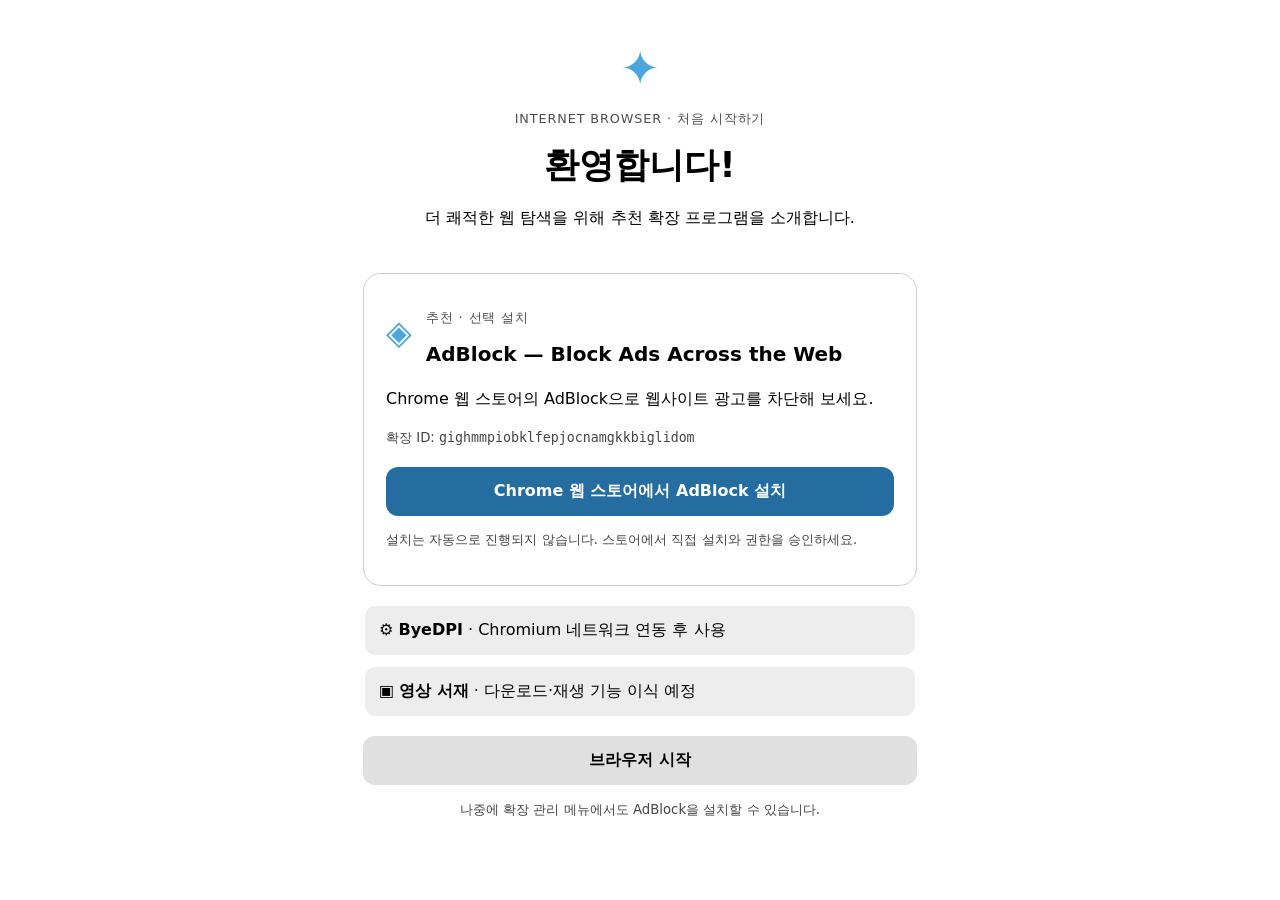
<file: tool/chromium/welcome_extension/welcome.html>
<!doctype html>
<html lang="ko">
  <head>
    <meta charset="utf-8">
    <meta name="viewport" content="width=device-width,initial-scale=1">
    <title>Internet Browser에 오신 것을 환영합니다</title>
    <link rel="stylesheet" href="welcome.css">
  </head>
  <body>
    <main>
      <header>
        <span class="symbol" aria-hidden="true">✦</span>
        <p class="eyebrow">Internet Browser · 처음 시작하기</p>
        <h1>환영합니다!</h1>
        <p>더 쾌적한 웹 탐색을 위해 추천 확장 프로그램을 소개합니다.</p>
      </header>
      <article aria-labelledby="adblock-title">
        <div class="intro">
          <span class="shield" aria-hidden="true">◈</span>
          <div>
            <p class="eyebrow">추천 · 선택 설치</p>
            <h2 id="adblock-title">AdBlock — Block Ads Across the Web</h2>
          </div>
        </div>
        <p>Chrome 웹 스토어의 AdBlock으로 웹사이트 광고를 차단해 보세요.</p>
        <p class="small">확장 ID: <code>gighmmpiobklfepjocnamgkkbiglidom</code></p>
        <a class="primary" id="adblock-install"
           href="https://chromewebstore.google.com/detail/adblock/gighmmpiobklfepjocnamgkkbiglidom"
           target="_blank" rel="noopener noreferrer">
          Chrome 웹 스토어에서 AdBlock 설치
        </a>
        <p class="small">설치는 자동으로 진행되지 않습니다. 스토어에서 직접 설치와 권한을 승인하세요.</p>
      </article>
      <section class="features" aria-label="추가 기능">
        <div>⚙ <strong>ByeDPI</strong> · Chromium 네트워크 연동 후 사용</div>
        <div>▣ <strong>영상 서재</strong> · 다운로드·재생 기능 이식 예정</div>
      </section>
      <button type="button" id="welcome-complete">브라우저 시작</button>
      <p class="small center">나중에 확장 관리 메뉴에서도 AdBlock을 설치할 수 있습니다.</p>
    </main>
    <script src="welcome.js"></script>
  </body>
</html>
</file>
<file: tool/chromium/welcome_extension/welcome.css>
:root { color-scheme: light dark; font-family: system-ui, "Noto Sans", sans-serif; }
* { box-sizing: border-box; }
body { margin: 0; color: CanvasText; background: Canvas; }
main { max-width: 590px; margin: 0 auto; padding: 32px 18px 64px; }
header { text-align: center; padding: 8px 0 26px; }
header h1 { font-size: 2.2rem; margin: 10px 0 4px; }
header p { line-height: 1.6; }
.eyebrow { text-transform: uppercase; font-size: .8rem; letter-spacing: .07em; opacity: .7; }
.symbol { font-size: 3rem; color: #4ba6dd; }
article { border: 1px solid color-mix(in srgb, CanvasText 20%, transparent); border-radius: 18px; padding: 22px; }
.intro { display: flex; align-items: center; gap: 14px; }
.shield { font-size: 2.1rem; color: #4ba6dd; }
h2 { font-size: 1.25rem; margin: 4px 0; }
article p { line-height: 1.6; }
.small { font-size: .83rem; opacity: .73; line-height: 1.6; overflow-wrap: anywhere; }
code { font-family: ui-monospace, monospace; }
.primary, #welcome-complete { display: block; width: 100%; border: 0; border-radius: 12px; padding: 14px; font: inherit; font-weight: 600; text-align: center; }
.primary { background: #256da1; color: white; text-decoration: none; margin-top: 18px; }
.primary:focus-visible, #welcome-complete:focus-visible { outline: 3px solid #4ba6dd; outline-offset: 3px; }
.features { margin: 20px 2px; display: grid; gap: 12px; }
.features div { border-radius: 10px; background: color-mix(in srgb, CanvasText 7%, transparent); padding: 14px; }
#welcome-complete { cursor: pointer; background: color-mix(in srgb, CanvasText 12%, Canvas); color: CanvasText; }
.center { text-align: center; }
</file>
